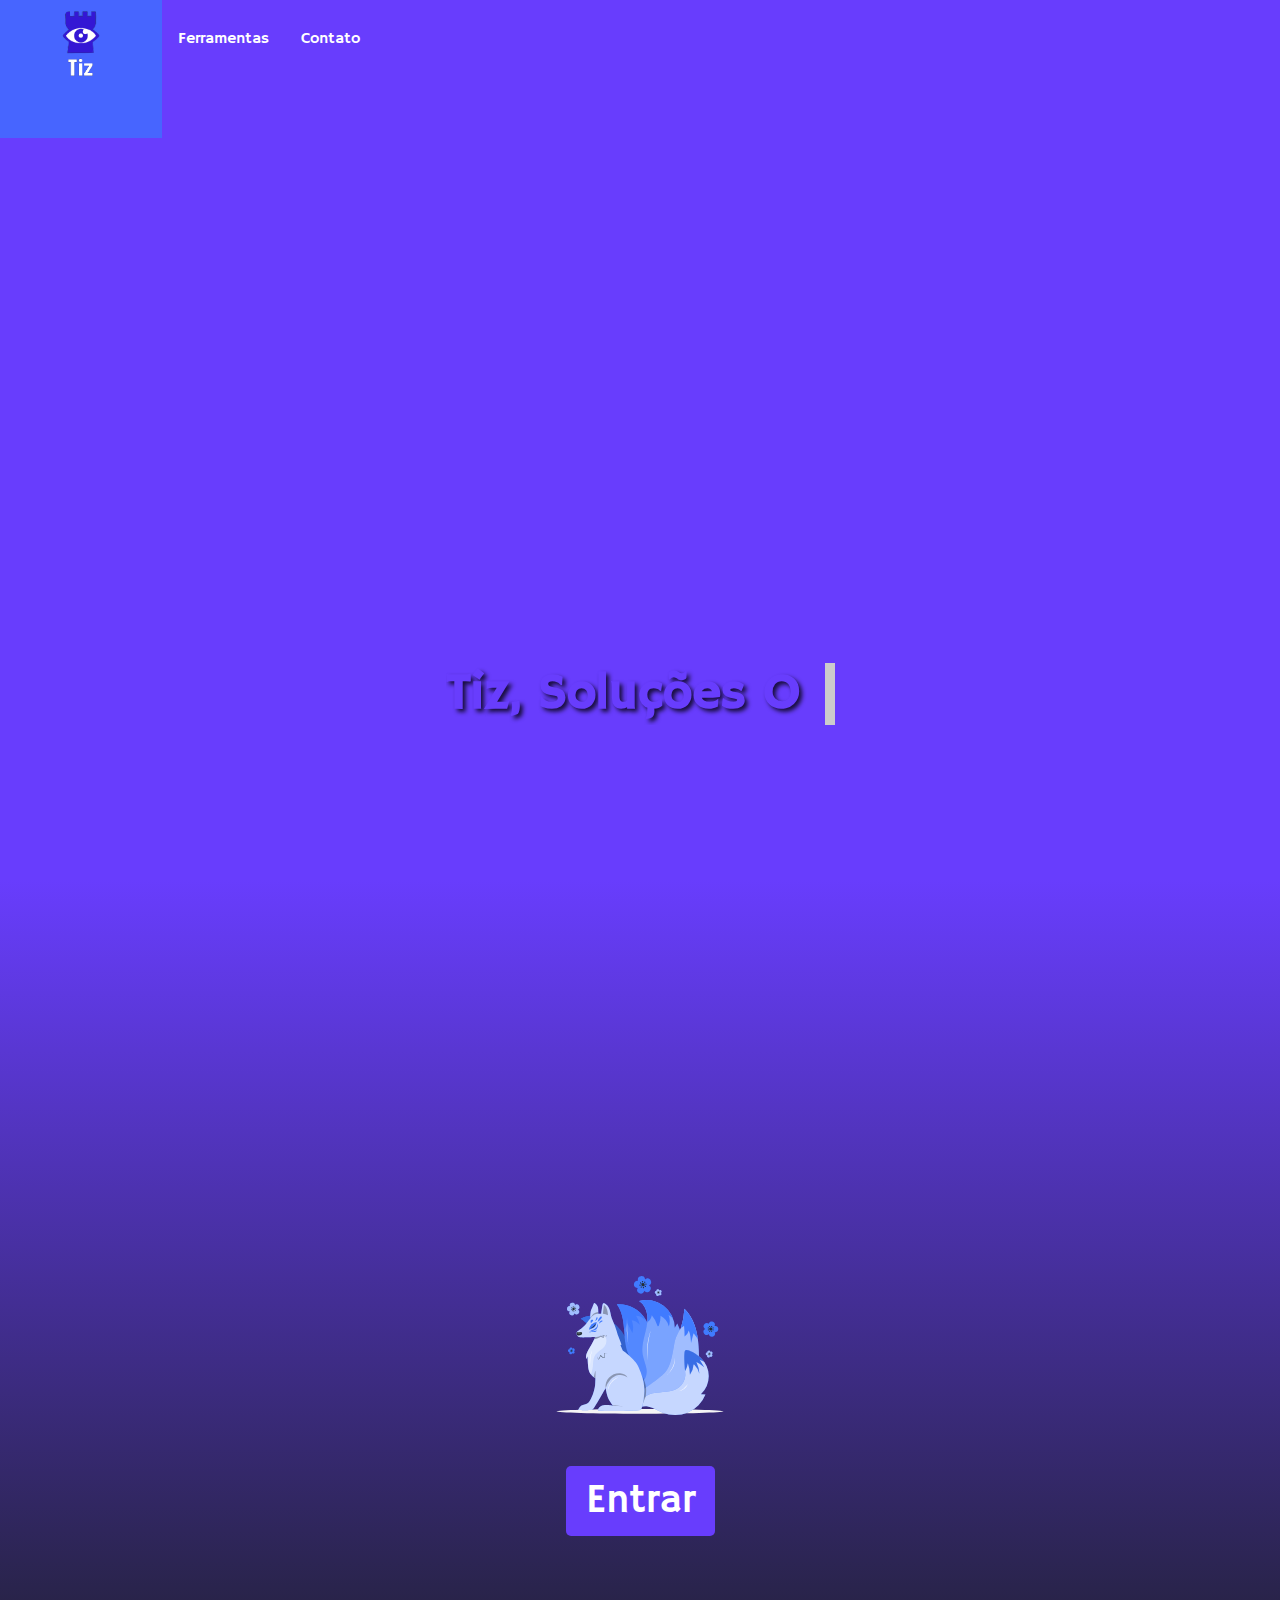
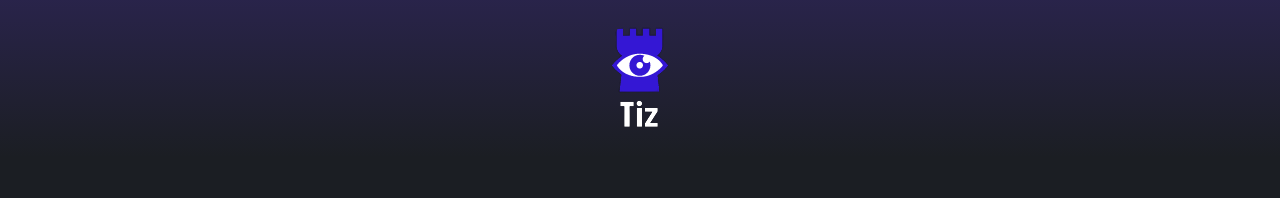
<file: index.html>
<!DOCTYPE html>
<html lang="en">
<head>
  <meta charset="UTF-8">
  <meta http-equiv="X-UA-Compatible" content="IE=edge">
  <meta name="viewport" content="width=device-width, initial-scale=1.0">
  <title>Tiz</title>
  <link rel="stylesheet" href="style.css">
</head>
<body>
  <body>
    <div class="kkk">
      <nav>
  
  
        <ul>
         
          <div class="logo" > <li> <a href="">  <img src="c4b84907bebd48f5a253188df04cb827-removebg-preview.png" height="130px" width="130px" alt=""> </a>  </li> </div>
  
          <div class="dois" >
          <li><a href="ferramentas.html">Ferramentas</a></li>
          <li><a href="contato.html">Contato</a></li>
        </div>
   
        </ul>
      </nav>
<br> <br> <br> <br>
<center>
    <div id="container">
      <div id="texto">  </div>
    </div>
  </center>
  <center>


    <div class="raposa">
<img src="kitsune-animate.svg" alt="" srcset=""  height="300px" width="200px" >
</div>
</center>
<center>

  <div class="entrar" >
   <ul>
     <li  >  <a  href="ferramentas.html">Entrar</a>   </li>
   </ul>
  </div>
</center>


 <div class="logol" >

  <center>
    
    <img src="c4b84907bebd48f5a253188df04cb827-removebg-preview.png" alt="" srcset="">
  </center>

</div>
  <script src="script.js"></script>
</body>
</html>
</file>
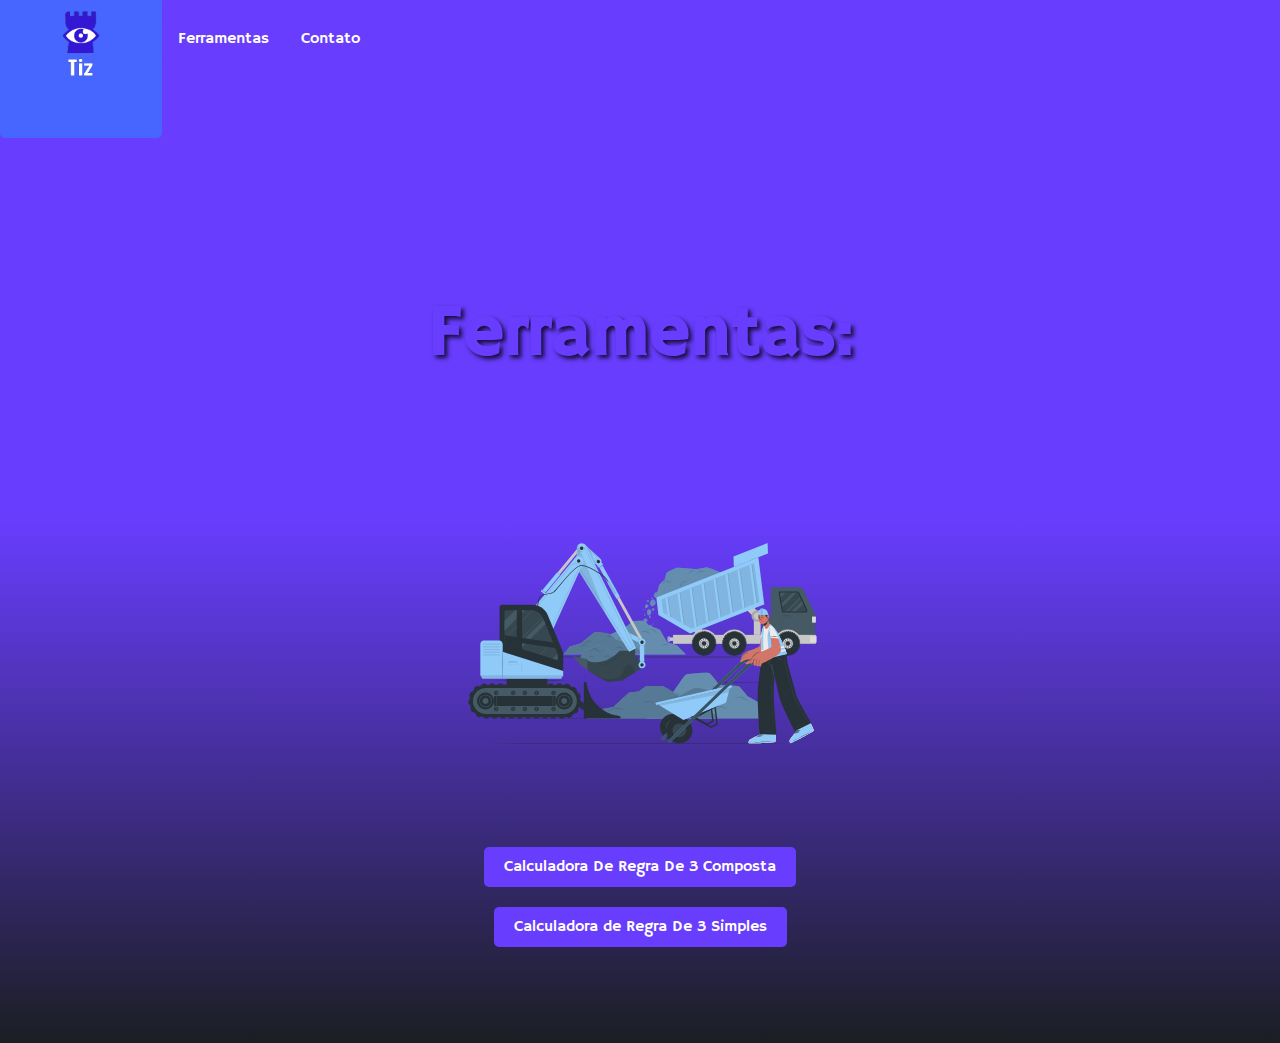
<file: ferramentas.html>
<!DOCTYPE html>
<html lang="en">
<head>
    <meta charset="UTF-8">
    <meta http-equiv="X-UA-Compatible" content="IE=edge">
    <meta name="viewport" content="width=device-width, initial-scale=1.0">
    <title>Tiz - Ferramentas</title>
    <link rel="stylesheet" href="ferramentas.css">
</head>
<body>
    <div class="kkk">
        <nav>
    
    
          <ul>
           
            <div class="logo" > <li> <a href="index.html">  <img src="c4b84907bebd48f5a253188df04cb827-removebg-preview.png" height="130px" width="130px" alt=""> </a>  </li> </div>
    
            <div class="dois" >
            <li><a href="ferramentas.html">Ferramentas</a></li>
            <li><a href="contato.html">Contato</a></li>
          </div>
     
          </ul>
        </nav>
<br> <br> <br> <br>

    <center>
    <h1>Ferramentas:</h1>
    <div class="construcao">
      <center>

        <img src="construction-truck-animate.svg" width="400px" height="400px" alt="">
      </center>
    </div>
    <div class="kkkj" >
   <ul>
    <li>  <a href="crc3.html">Calculadora De Regra De 3 Composta </a> </li>
    <br>
    <li> <a href="cr3.html"> Calculadora de Regra De 3 Simples </a>  </li>
   </ul>
</div>
</center>
<br><br><br><br>
</body>
</html>
</file>
<file: style.css>
@import url('https://fonts.googleapis.com/css2?family=Hammersmith+One&display=swap');
#texto {
    font-size: 4vw;
    font-weight: bold;
    white-space: nowrap;
    overflow: hidden;
    border-right: 0.2em solid #ccc;
    padding-right: 0.5em;
   color: #683DFD;
    cursor: pointer;
    font-size: 50px;
    text-shadow: 3px 3px 4px #180E3B;
    top: 1px;
  }

  #texto::hover{
    color: #4765ff;
  }
  html, body {
    margin: 0;
    padding: 0;
    border: none;
  }
  
  
  /* Define as propriedades do container */
  #container {
    display: flex;
    justify-content: center;
    align-items: center;
    height: 100vh;
  }
  
  /* Define um breakpoint para telas menores */
  @media (max-width: 600px) {
    #texto {
      font-size: 8vw;
    }
  }
  nav {
    background-color: #683DFD;
    overflow: hidden;
  }
  
  nav ul {
    list-style-type: none;
    margin: 0;
    padding: 0;
  }
  
  nav li {
    float: left;
  }
  
  nav li a {
    display: block;
    color: white;
    text-align: center;
    padding: 14px 16px;
    text-decoration: none;
  }
  
  nav li a:hover {
    background-color:#4765ff;
  }
  


  body {
    
    flex-direction: column;
  
  }
  
  * {
    box-sizing: border-box;
    font-family: 'Hammersmith One', sans-serif;
    padding: 0;
    
  
  }
  
.kkk{
    background: linear-gradient(0deg, transparent, #683DFD, #683DFD);
}

body {
    background-color: #1b1E23;
  }


  .logol{
    position: relative;
    top: 40px;
  }


  .logo{
    position: relative;
    top: -26px; 
  }
  
  .dois{
    position: relative;
    top: 15px;  
  }



.entrar a {
    display: inline-block;
    padding: 10px 20px;
    background-color: #683DFD;
    color: white;
    text-decoration: none;
    border-radius: 5px;
    transition: background-color 0.3s ease;
    font-size: 40px;
  }
  
  /* Muda a cor de fundo do link quando o mouse está sobre ele */
  .entrar  a:hover {
  background-color: #4765ff;
  }
  
  /* Muda a cor de fundo do link quando ele é clicado */
.entrar a:active {
   background-color: #683DFD;
  }


  .raposa{
    top: 40px;
    position: relative;
    padding: 0px;
    margin: 0px;
  }
</file>
<file: ferramentas.css>
@import url('https://fonts.googleapis.com/css2?family=Hammersmith+One&display=swap');

body {
  
  flex-direction: column;

}

* {
  box-sizing: border-box;
  font-family: 'Hammersmith One', sans-serif;
  padding: 0;
  

}

.kkk{
    background: linear-gradient(0deg, transparent, #683DFD, #683DFD);
}
nav {
    background-color: #683DFD;
    overflow: hidden;
  }
  
  nav ul {
    list-style-type: none;
    margin: 0;
    padding: 0;
  }
  
  nav li {
    float: left;
  }
  
  nav li a {
    display: block;
    color: white;
    text-align: center;
    padding: 14px 16px;
    text-decoration: none;
  }
  
  nav li a:hover {
    background-color:#4765ff;
  }
  

button {
    height: 80px;
    width: 200px;
  
    background-color: #4765ff;
    color: aliceblue;
    
  
  }
   button:hover{
    background: linear-gradient(0deg, transparent, #683DFD, #683DFD);
   
   }
  

  
  body {
    background-color: #1b1E23;
  }
  html, body {
    margin: 0;
    padding: 0;
    border: none;
  }

  
  h1 {
    color: #683DFD;
    font-size: 70px;
    text-shadow: 3px 3px 4px #180E3B;
  }
  
  h1:hover{
    color: #4765ff;
    cursor: pointer;
   
  }
  
  


  .logo{
    position: relative;
    top: -26px; 
  }
  
  .dois{
    position: relative;
    top: 15px;  
  }






  li a {
    display: inline-block;
    padding: 10px 20px;
    background-color: #683DFD;
    color: white;
    text-decoration: none;
    border-radius: 5px;
    transition: background-color 0.3s ease;
  }
  
  /* Muda a cor de fundo do link quando o mouse está sobre ele */
  li a:hover {
   background-color: #683DFD;
  }
  
  /* Muda a cor de fundo do link quando ele é clicado */
 li a:active {
   background-color: #683DFD;
  }
</file>
